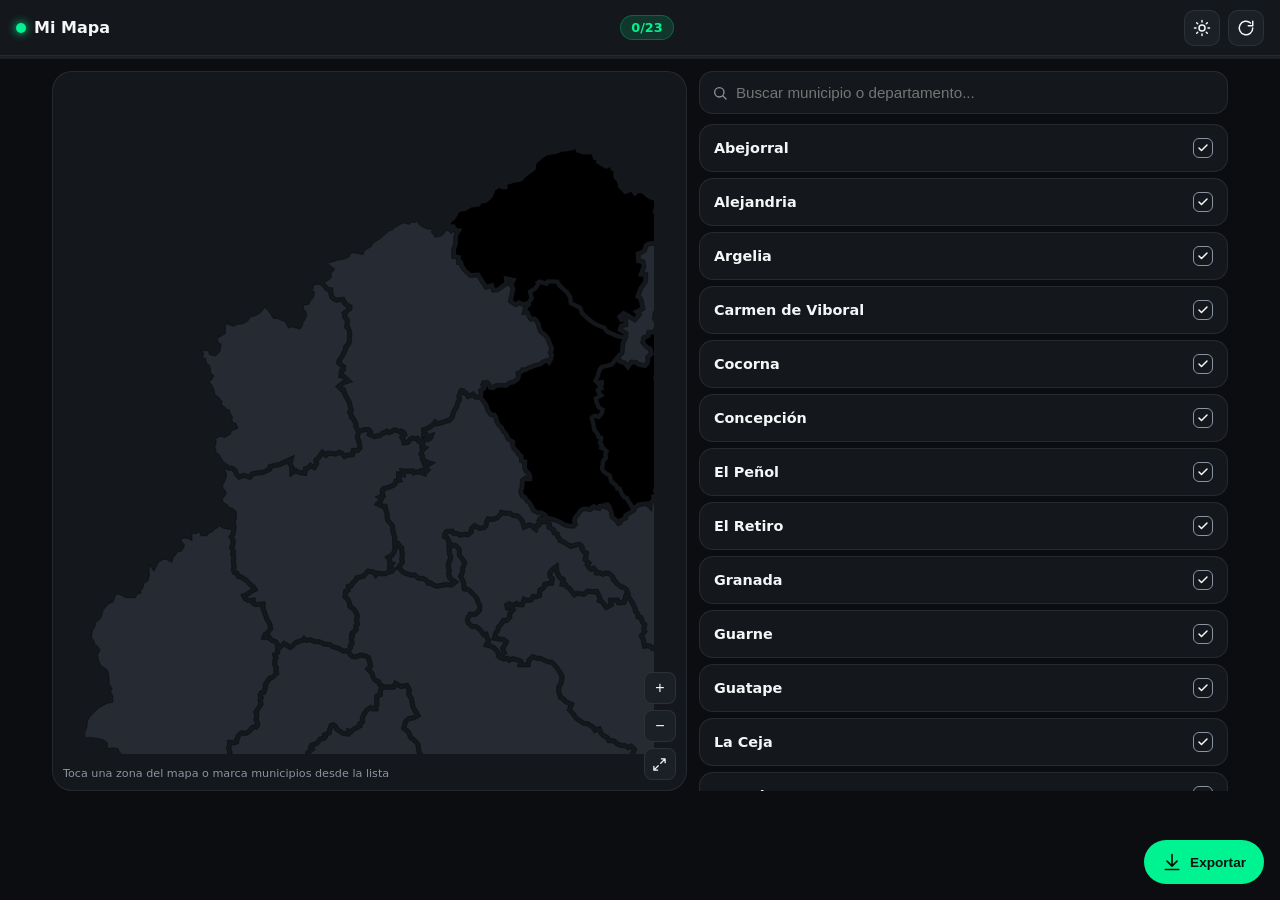
<file: index.html>
<!DOCTYPE html>
<html lang="es">

<head>
    <meta charset="UTF-8">
    <meta name="viewport" content="width=device-width, initial-scale=1.0, maximum-scale=1.0, user-scalable=no">
    <title>Mi Mapa · Colombia</title>
    <link rel="stylesheet" href="style.css">
</head>

<body>

    <!-- HEADER -->
    <header class="topbar">
        <div class="topbar-left">
            <span class="logo-dot"></span>
            <span class="logo-text">Mi Mapa</span>
        </div>

        <div class="progress-pill" id="progressPill">
            <span id="progressCount">0</span>/<span id="progressTotal">0</span>
        </div>

        <div class="topbar-actions">
            <button class="icon-btn" id="themeToggle" aria-label="Cambiar tema">
                <svg viewBox="0 0 24 24" width="18" height="18" fill="none" stroke="currentColor" stroke-width="2"
                    stroke-linecap="round" stroke-linejoin="round">
                    <circle cx="12" cy="12" r="4" />
                    <path
                        d="M12 2v2M12 20v2M4.9 4.9l1.4 1.4M17.7 17.7l1.4 1.4M2 12h2M20 12h2M4.9 19.1l1.4-1.4M17.7 6.3l1.4-1.4" />
                </svg>
            </button>
            <button class="icon-btn" id="resetBtn" aria-label="Reiniciar mapa">
                <svg viewBox="0 0 24 24" width="18" height="18" fill="none" stroke="currentColor" stroke-width="2"
                    stroke-linecap="round" stroke-linejoin="round">
                    <path d="M21 12a9 9 0 1 1-3-6.7" />
                    <path d="M21 3v6h-6" />
                </svg>
            </button>
        </div>
    </header>

    <div class="progress-track">
        <div class="progress-fill" id="progressFill"></div>
    </div>

    <main class="app-main">

        <!-- SECCIÓN DE MAPA (Espacio reservado para SVG final) -->
        <section class="map-section">
            <div class="map-viewport" id="mapViewport">

                <div class="map-zoom-target" id="mapZoomTarget">
                    <!-- ESPACIO RESERVADO PARA EL SVG FINAL -->
                    <svg id="mapaSvg" class="mapa-svg" viewBox="0 0 1000 1000" xmlns="http://www.w3.org/2000/svg">
                        <g id="regiones">
                            <!-- Aquí pegarás los <path data-name="NombreMunicipio"> del SVG definitivo -->
                        </g>
                    </svg>
                </div>

                <div class="zoom-controls">
                    <button class="zoom-btn" id="zoomInBtn" aria-label="Acercar">+</button>
                    <button class="zoom-btn" id="zoomOutBtn" aria-label="Alejar">−</button>
                    <button class="zoom-btn zoom-btn-reset" id="zoomResetBtn" aria-label="Restablecer zoom">
                        <svg viewBox="0 0 24 24" width="15" height="15" fill="none" stroke="currentColor"
                            stroke-width="2" stroke-linecap="round" stroke-linejoin="round">
                            <path d="M15 3h6v6M9 21H3v-6M21 3l-7 7M3 21l7-7" />
                        </svg>
                    </button>
                </div>

                <p class="map-hint" id="mapHint">Toca una zona del mapa o marca municipios desde la lista</p>
            </div>
        </section>

        <!-- LISTA Y BUSCADOR -->
        <section class="list-section">
            <div class="list-search">
                <svg viewBox="0 0 24 24" width="16" height="16" fill="none" stroke="currentColor" stroke-width="2"
                    stroke-linecap="round" stroke-linejoin="round">
                    <circle cx="11" cy="11" r="7" />
                    <path d="m21 21-4.3-4.3" />
                </svg>
                <input type="text" id="searchInput" placeholder="Buscar municipio o departamento..." autocomplete="off">
            </div>

            <ul class="region-list" id="regionList"></ul>
        </section>

    </main>

    <button class="fab-export" id="exportBtn" aria-label="Exportar mapa como JPG">
        <svg viewBox="0 0 24 24" width="20" height="20" fill="none" stroke="currentColor" stroke-width="2"
            stroke-linecap="round" stroke-linejoin="round">
            <path d="M12 3v13M6 11l6 6 6-6M4 21h16" />
        </svg>
        <span>Exportar</span>
    </button>

    <div class="toast" id="toast"></div>
    <canvas id="exportCanvas" style="display:none;"></canvas>

    <script src="map-data.js"></script>
    <script src="main.js"></script>
</body>

</html>
</file>
<file: style.css>
:root{
  --bg:            #0b0d10;
  --surface:       #14171c;
  --surface-2:     #1b1f26;
  --border:        rgba(255,255,255,.08);
  --text:          #f5f6f7;
  --text-dim:      #8b93a1;
  --accent:        #00f391;
  --accent-soft:   rgba(0,243,145,.14);
  --accent-text:   #06140f;
  --region-base:   #262b33;
  --region-hover:  #333944;
  --radius-lg:     20px;
  --radius-md:     14px;
  --header-h:      56px;
}

body.light{
  --bg:            #f4f5f7;
  --surface:       #ffffff;
  --surface-2:     #eef0f3;
  --border:        rgba(0,0,0,.08);
  --text:          #14171c;
  --text-dim:      #6b7280;
  --accent:        #00b46e;
  --accent-soft:   rgba(0,180,110,.12);
  --accent-text:   #ffffff;
  --region-base:   #dde1e6;
  --region-hover:  #cfd4db;
}

*{ margin:0; padding:0; box-sizing:border-box; }
html{ -webkit-tap-highlight-color: transparent; }

body{
  font-family: 'Inter','Segoe UI', system-ui, -apple-system, sans-serif;
  background: var(--bg);
  color: var(--text);
  min-height: 100vh;
  overscroll-behavior-y: none;
}

/* TOPBAR MOBILE OPTIMIZED */
.topbar{
  position: sticky;
  top: 0;
  z-index: 40;
  height: var(--header-h);
  display: flex;
  align-items: center;
  justify-content: space-between;
  padding: 0 16px;
  background: var(--surface);
  border-bottom: 1px solid var(--border);
}

.topbar-left{
  display: flex;
  align-items: center;
  gap: 8px;
  font-weight: 700;
  font-size: 1rem;
}

.logo-dot{
  width: 10px; height: 10px;
  border-radius: 50%;
  background: var(--accent);
  box-shadow: 0 0 10px var(--accent);
}

.progress-pill{
  font-size: .8rem;
  font-weight: 700;
  color: var(--accent);
  background: var(--accent-soft);
  border: 1px solid rgba(0,243,145,.25);
  padding: 4px 10px;
  border-radius: 999px;
}

.topbar-actions{ display:flex; gap:8px; }

.icon-btn{
  width: 36px; height: 36px;
  border-radius: 10px;
  background: var(--surface-2);
  border: 1px solid var(--border);
  color: var(--text);
  display: flex; align-items: center; justify-content: center;
  cursor: pointer;
}

.progress-track{ height: 3px; background: var(--surface-2); }
.progress-fill{ height: 100%; width: 0%; background: var(--accent); transition: width .25s ease; }

/* LAYOUT MOBILE FIRST */
.app-main{
  display: flex;
  flex-direction: column;
  padding: 12px;
  gap: 12px;
  padding-bottom: 90px;
}

.map-section{ width: 100%; }

.map-viewport{
  position: relative;
  background: var(--surface);
  border: 1px solid var(--border);
  border-radius: var(--radius-lg);
  height: 38vh;
  min-height: 260px;
  overflow: hidden;
  touch-action: none;
  display: flex;
  align-items: center;
  justify-content: center;
}

.map-zoom-target{
  width: 100%; height: 100%;
  display: flex; align-items: center; justify-content: center;
  will-change: transform;
}

.mapa-svg{ width: 90%; height: 90%; }
.mapa-svg path.region{ fill: var(--region-base); stroke: var(--bg); stroke-width: 1; cursor: pointer; }
.mapa-svg path.region.visitado{ fill: var(--accent); }

.zoom-controls{
  position: absolute; right: 10px; bottom: 10px;
  display: flex; flex-direction: column; gap: 6px; z-index: 5;
}

.zoom-btn{
  width: 32px; height: 32px; border-radius: 8px;
  border: 1px solid var(--border); background: var(--surface-2);
  color: var(--text); font-size: 1rem;
  display: flex; align-items: center; justify-content: center;
}

.map-hint{
  position: absolute; left: 10px; bottom: 10px;
  font-size: .7rem; color: var(--text-dim); pointer-events: none;
}

/* LISTA & SEARCH EN MÓVIL */
.list-section{
  display: flex; flex-direction: column; gap: 10px;
}

.list-search{
  display: flex; align-items: center; gap: 8px;
  background: var(--surface); border: 1px solid var(--border);
  border-radius: var(--radius-md); padding: 12px;
  color: var(--text-dim);
}

.list-search input{
  flex: 1; border: none; outline: none;
  background: transparent; color: var(--text); font-size: .95rem;
}

.region-list{
  list-style: none;
  display: flex; flex-direction: column; gap: 6px;
}

.region-row{
  display: flex; align-items: center; justify-content: space-between;
  min-height: 48px; padding: 10px 14px;
  background: var(--surface); border: 1px solid var(--border);
  border-radius: var(--radius-md); cursor: pointer;
}

.region-row.visitado{
  border-color: rgba(0,243,145,.35);
  background: var(--accent-soft);
}

.region-info{ display: flex; flex-direction: column; }
.region-name{ font-size: .9rem; font-weight: 600; }
.region-dept{ font-size: .75rem; color: var(--text-dim); }

.region-check{
  width: 20px; height: 20px; border-radius: 6px;
  border: 1.5px solid var(--text-dim);
  display: flex; align-items: center; justify-content: center;
}

.region-row.visitado .region-check{
  background: var(--accent); border-color: var(--accent); color: var(--accent-text);
}

.fab-export{
  position: fixed; right: 16px; bottom: 16px; z-index: 50;
  display: flex; align-items: center; gap: 8px; padding: 12px 18px;
  border: none; border-radius: 999px; background: var(--accent);
  color: var(--accent-text); font-weight: 700; font-size: .85rem;
}

.toast{
  position: fixed; left: 50%; bottom: 80px;
  transform: translate(-50%, 12px); background: var(--surface-2);
  border: 1px solid var(--border); color: var(--text);
  padding: 8px 16px; border-radius: 999px; font-size: .8rem;
  opacity: 0; pointer-events: none; transition: all .2s ease; z-index: 60;
}
.toast.visible{ opacity: 1; transform: translate(-50%, 0); }

/* ADAPTACIÓN PANTALLAS GRANDES */
@media (min-width: 900px){
  .app-main{ flex-direction: row; max-width: 1200px; margin: 0 auto; }
  .map-section{ flex: 1.2; }
  .map-viewport{ height: 80vh; }
  .list-section{ flex: 1; max-height: 80vh; overflow-y: auto; }
}
</file>
